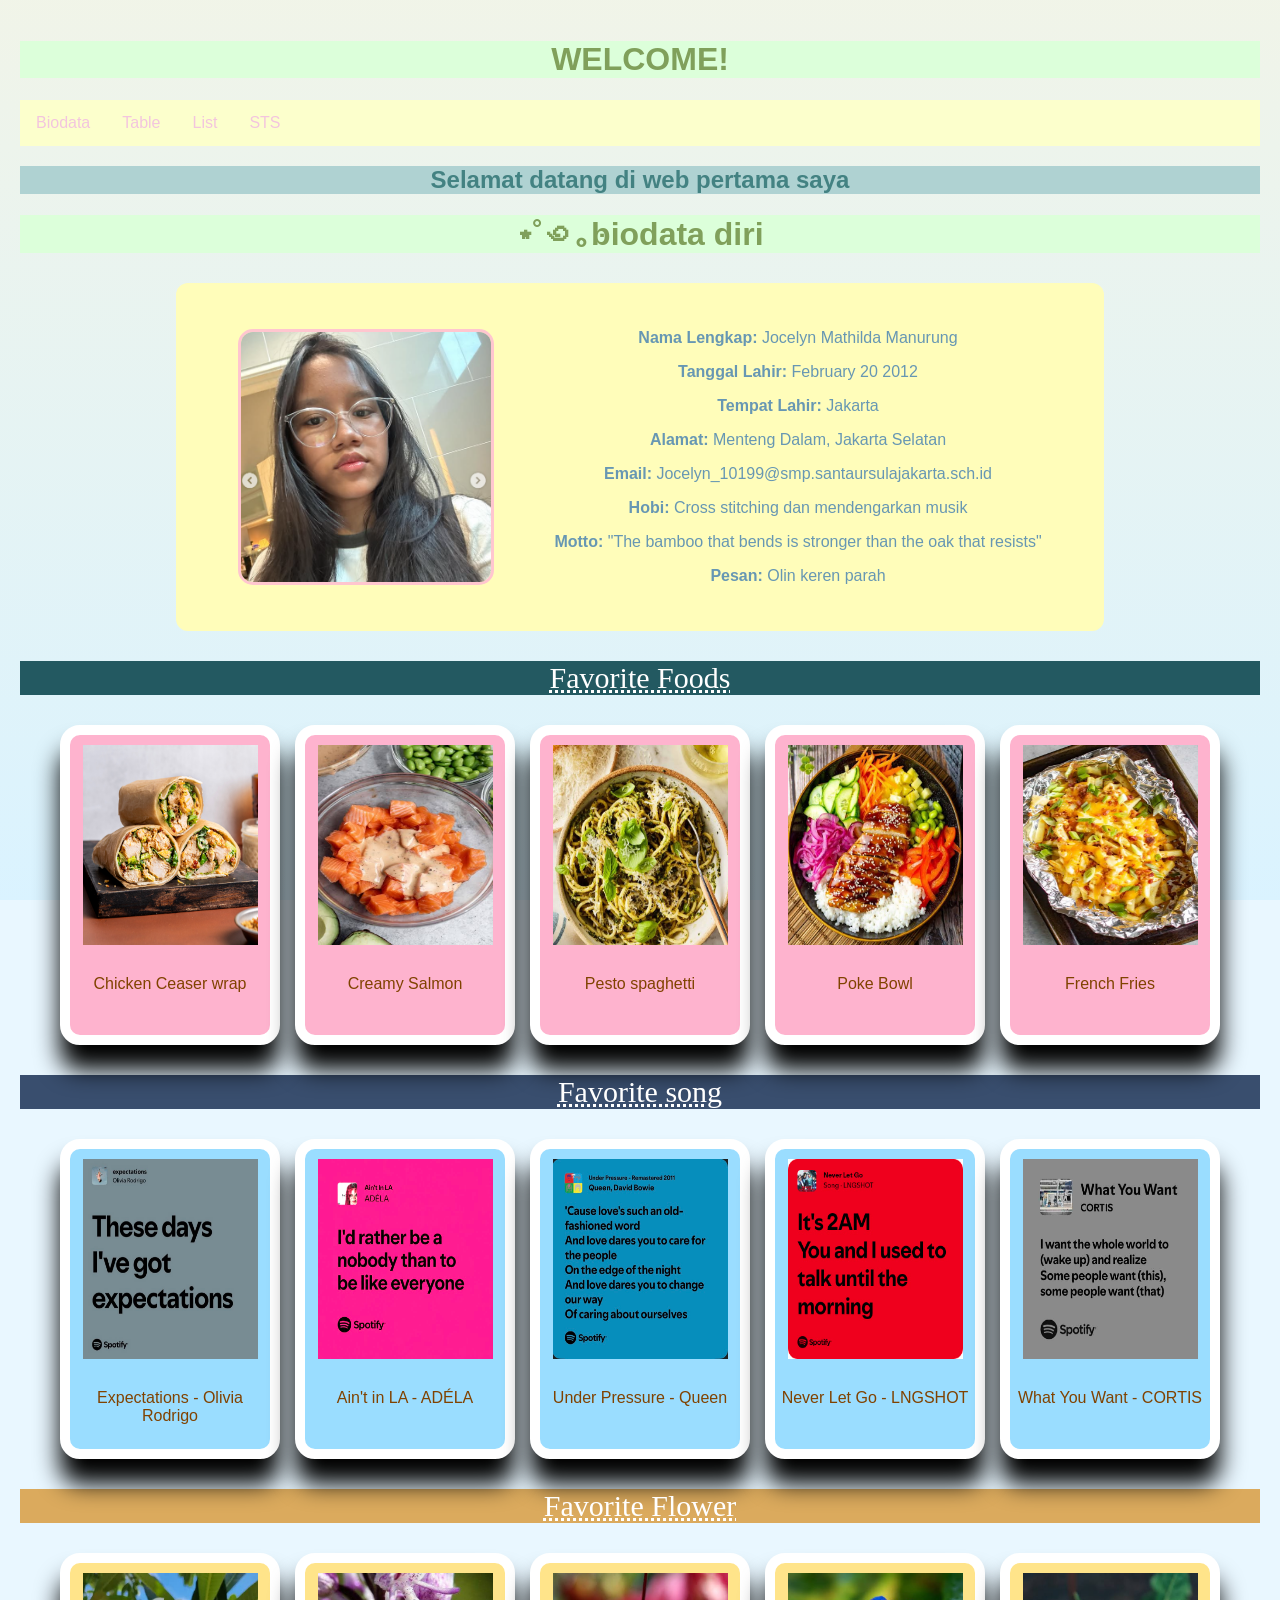
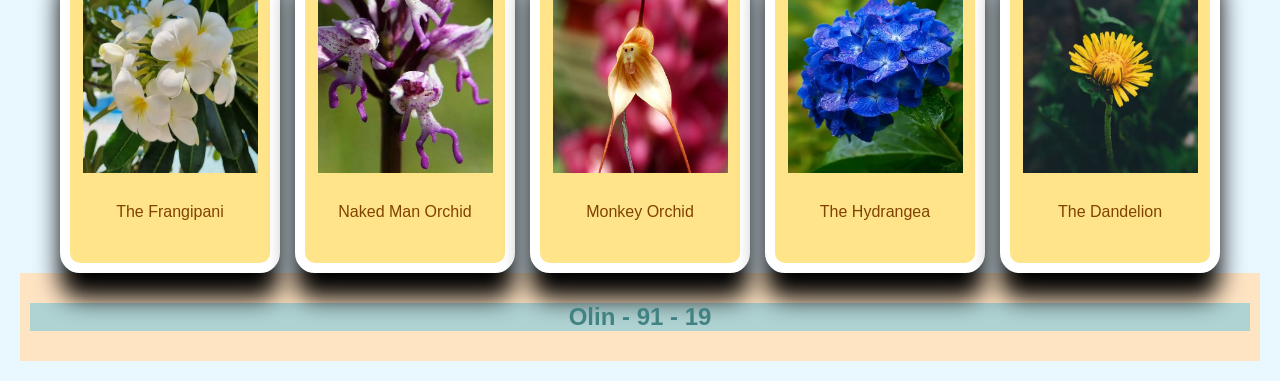
<file: index.html>
<!DOCTYPE html>
<html>
    <head>
        <title>Layout Website </title>
        <link rel="stylesheet" href="index.css">
    </head>
   
 <body>
        <!-- membuat header -->
         <div class="header">
            <h1>WELCOME!</h1>

         </div> 
         <div class="topnav">
            <a href="biodata.html">Biodata</a>
            <a href="table_marge.html">Table</a>
            <a href="list.html">List</a>
            <a href="sts_olin_91_19_html.html">STS</a>
         </div>

         <!-- membuat content -->
   
 <body>
        <h2>Selamat datang di web pertama saya</h2>
        <h1>⋆˚꩜｡ּbiodata diri</h1>

        <div class="biodata">
            <div class="content">
                <div class="foto">
                    <img src="olin.png" alt="Foto Olin" class="top">
                    <img src="bayi.jpg" alt="Foto kecil Olin" class="bottom">
                 </div>

  <div class="Isi">
        <p> <b>Nama Lengkap:</b> Jocelyn Mathilda Manurung</p>
        <p> <b>Tanggal Lahir:</b> February 20 2012</p>
        <p> <b>Tempat Lahir:</b> Jakarta </p>
        <p> <b>Alamat:</b> Menteng Dalam, Jakarta Selatan</p>
        <p> <b>Email:</b> Jocelyn_10199@smp.santaursulajakarta.sch.id</p>
        <p> <b>Hobi:</b> Cross stitching dan mendengarkan musik</p>
        <p> <b>Motto:</b> "The bamboo that bends is stronger than the oak that resists"</p>
        <p> <b>Pesan:</b> Olin keren parah</p>
  </div>






            </div>








        </div>

<div class="Favfood" >
                <p class="f">
                    Favorite Foods
                </p>
            </div>
        <div class="parent-container">
            <div class="food">
                 <img src="chicken.jpg" alt="Chicken">
                 <p class="a"> Chicken Ceaser wrap</p>
            </div>
            <div class="food">
                <img src="creamy raw salmon.jpg" alt="Salmon">
                <p class="a">Creamy Salmon</p>
            </div>
            <div class="food">
                <img src="pesto.jpg" alt="Pesto">
                <p class="a">Pesto spaghetti</p>
            </div>
            <div class="food">
                <img src="bowl.jpg" alt="poke">
                <p class="a">Poke Bowl</p>
            </div>
             <div class="food">
                <img src="fry.jpg" alt="Fries">
                <p class="a">French Fries</p>
            </div>
         </div>

<div class="Favsong" >
                <p class="f">
                    Favorite song
                </p>
            </div>
        <div class="parent-container">
            <div class="song">
                 <img src="expectations (olivia rodrigo).jpg" alt="expectations">
                 <p class="a"> Expectations - Olivia Rodrigo</p>
            </div>
            <div class="song">
                <img src="Ain’t In LA ADÉLA.jpg" alt="LA">
                <p class="a">Ain't in LA - ADÉLA</p>
            </div>
            <div class="song">
                <img src="under.jpg" alt="Pressure">
                <p class="a">Under Pressure - Queen</p>
            </div>
            <div class="song">
                <img src="Never Let Go.jpg" alt="letgo">
                <p class="a">Never Let Go - LNGSHOT</p>
            </div>
             <div class="song">
                <img src="What You Want.jpg" alt="want">
                <p class="a">What You Want - CORTIS</p>
            </div>
         </div>

<div class="Favflower" >
                <p class="f">
                    Favorite Flower
                </p>
            </div>
        <div class="parent-container">
            <div class="flower">
                 <img src="frangipani.jpg" alt="frangipani">
                 <p class="a">The Frangipani</p>
            </div>
            <div class="flower">
                <img src="orchid.jpg" alt="orchid">
                <p class="a">Naked Man Orchid</p>
            </div>
            <div class="flower">
                <img src="monkey.jpg" alt="monkey">
                <p class="a">Monkey Orchid</p>
            </div>
            <div class="flower">
                <img src="hydrangea.jpg" alt="Hydrangea">
                <p class="a">The Hydrangea</p>
            </div>
             <div class="flower">
                <img src="dandelion.jpg" alt="dandelion">
                <p class="a">The Dandelion</p>
            </div>
         </div>

    </body>


 <!-- membuat footer -->
          <div class="footer">
            <h2>Olin - 91 - 19 </h2>
        </div>
</html>
</file>
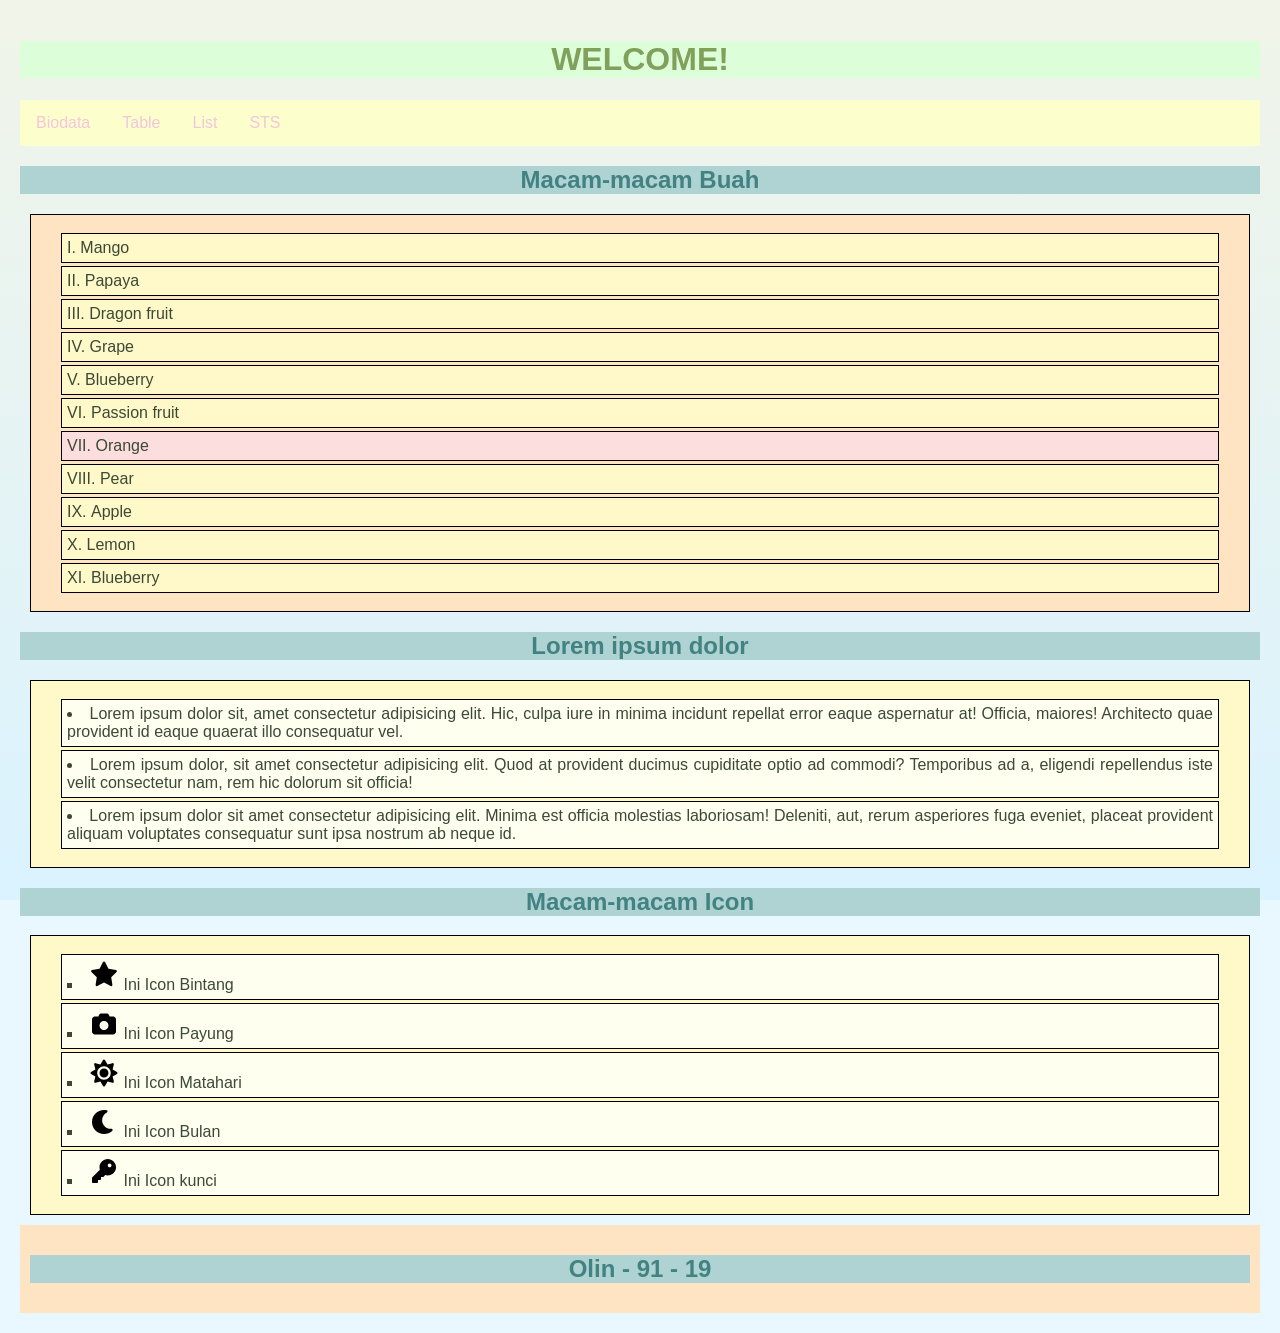
<file: list.html>
<!DOCTYPE html>
<html>
    <head>
<title>Layout Website </title>
        <link rel="stylesheet" href="index.css">
    </head>
        

   
    <body>
        <!-- membuat header -->
         <div class="header">
            <h1>WELCOME!</h1>
        <!-- membuat navigator menu -->
         </div>



         <div class="topnav">
            <a href="biodata.html">Biodata</a>
            <a href="table_marge.html">Table</a>
            <a href="list.html">List</a>
            <a href="sts_olin_91_19_html.html">STS</a>
         </div>


         <!-- membuat content -->
          <!-- Ol = tipa angka dan list
           ul = tipe simbol -->
           
          <h2>Macam-macam Buah</h2>
          <ol type="I">
            <li>Mango</li>
            <li>Papaya</li>
            <li>Dragon fruit</li>
            <li>Grape</li>
            <li>Blueberry</li>
            <li>Passion fruit</li>
            <li class="a">Orange</li>
            <li>Pear</li>
            <li>Apple</li>
            <li>Lemon</li>
            <li>Blueberry</li>


          </ol>
          <h2>Lorem ipsum dolor </h2>
          <ul type="disc" >
            <li>Lorem ipsum dolor sit, amet consectetur adipisicing elit. Hic, culpa iure in minima incidunt repellat error eaque aspernatur at! Officia, maiores! Architecto quae provident id eaque quaerat illo consequatur vel.</li>
            <li>Lorem ipsum dolor, sit amet consectetur adipisicing elit. Quod at provident ducimus cupiditate optio ad commodi? Temporibus ad a, eligendi repellendus iste velit consectetur nam, rem hic dolorum sit officia!</li>
            <li>Lorem ipsum dolor sit amet consectetur adipisicing elit. Minima est officia molestias laboriosam! Deleniti, aut, rerum asperiores fuga eveniet, placeat provident aliquam voluptates consequatur sunt ipsa nostrum ab neque id.</li>
          </ul>

           <h2>Macam-macam Icon </h2>
          <ul type="square">
            <li>
        <i class="fa-solid fa-star"></i>
        <svg width="30" height="30" xmlns="http://www.w3.org/2000/svg" viewBox="0 0 640 640"><!--!Font Awesome Free v7.3.1 by @fontawesome - https://fontawesome.com License - https://fontawesome.com/license/free Copyright 2026 Fonticons, Inc.--><path d="M341.5 45.1C337.4 37.1 329.1 32 320.1 32C311.1 32 302.8 37.1 298.7 45.1L225.1 189.3L65.2 214.7C56.3 216.1 48.9 222.4 46.1 231C43.3 239.6 45.6 249 51.9 255.4L166.3 369.9L141.1 529.8C139.7 538.7 143.4 547.7 150.7 553C158 558.3 167.6 559.1 175.7 555L320.1 481.6L464.4 555C472.4 559.1 482.1 558.3 489.4 553C496.7 547.7 500.4 538.8 499 529.8L473.7 369.9L588.1 255.4C594.5 249 596.7 239.6 593.9 231C591.1 222.4 583.8 216.1 574.8 214.7L415 189.3L341.5 45.1z"/></svg>
          Ini Icon Bintang</li> 
          <li>
        <i class="fa-solid fa-camera"></i>
      <svg width="30" height="30" xmlns="http://www.w3.org/2000/svg" viewBox="0 0 640 640"><!--!Font Awesome Free v7.3.1 by @fontawesome - https://fontawesome.com License - https://fontawesome.com/license/free Copyright 2026 Fonticons, Inc.--><path d="M213.1 128.8L202.7 160L128 160C92.7 160 64 188.7 64 224L64 480C64 515.3 92.7 544 128 544L512 544C547.3 544 576 515.3 576 480L576 224C576 188.7 547.3 160 512 160L437.3 160L426.9 128.8C420.4 109.2 402.1 96 381.4 96L258.6 96C237.9 96 219.6 109.2 213.1 128.8zM320 256C373 256 416 299 416 352C416 405 373 448 320 448C267 448 224 405 224 352C224 299 267 256 320 256z"/></svg>
          Ini Icon Payung</li>
        <li>
            <i class="fa-solid fa-sun"></i>
            <svg width="30" height="30" xmlns="http://www.w3.org/2000/svg" viewBox="0 0 640 640" width="30" height="30"><!--!Font Awesome Pro v7.3.1 by @fontawesome - https://fontawesome.com License - https://fontawesome.com/license (Commercial License) Copyright 2026 Fonticons, Inc.--><path d="M320 32C328.4 32 336.3 36.4 340.6 43.7L396.1 136.3L500.9 110C509.1 108 517.8 110.4 523.7 116.3C529.6 122.2 532 131 530 139.1L503.7 243.8L596.4 299.3C603.6 303.6 608.1 311.5 608.1 319.9C608.1 328.3 603.7 336.2 596.4 340.5L503.7 396.1L530 500.8C532 509 529.6 517.7 523.7 523.6C517.8 529.5 509 532 500.9 530L396.2 503.7L340.7 596.4C336.4 603.6 328.5 608.1 320.1 608.1C311.7 608.1 303.8 603.7 299.5 596.4L243.9 503.7L139.2 530C131 532 122.4 529.6 116.4 523.7C110.4 517.8 108 509 110 500.8L136.2 396.1L43.6 340.6C36.4 336.2 32 328.4 32 320C32 311.6 36.4 303.7 43.7 299.4L136.3 243.9L110 139.1C108 130.9 110.3 122.3 116.3 116.3C122.3 110.3 131 108 139.2 110L243.9 136.2L299.4 43.6L301.2 41C305.7 35.3 312.6 31.9 320 31.9zM320 176C240.5 176 176 240.5 176 320C176 399.5 240.5 464 320 464C399.5 464 464 399.5 464 320C464 240.5 399.5 176 320 176zM320 416C267 416 224 373 224 320C224 267 267 224 320 224C373 224 416 267 416 320C416 373 373 416 320 416z"/></svg>
            Ini Icon Matahari
        </li>
        <li>
            <i class="fa-sharp fa-solid fa-moon"></i>
          <svg width="30" height="30" xmlns="http://www.w3.org/2000/svg" viewBox="0 0 640 640"><!--!Font Awesome Free v7.3.1 by @fontawesome - https://fontawesome.com License - https://fontawesome.com/license/free Copyright 2026 Fonticons, Inc.--><path d="M320 64C178.6 64 64 178.6 64 320C64 461.4 178.6 576 320 576C388.8 576 451.3 548.8 497.3 504.6C504.6 497.6 506.7 486.7 502.6 477.5C498.5 468.3 488.9 462.6 478.8 463.4C473.9 463.8 469 464 464 464C362.4 464 280 381.6 280 280C280 207.9 321.5 145.4 382.1 115.2C391.2 110.7 396.4 100.9 395.2 90.8C394 80.7 386.6 72.5 376.7 70.3C358.4 66.2 339.4 64 320 64z"/></svg>
            Ini Icon Bulan
        </li>
        <li>
            <i class="fa-solid fa-key"></i>
           <svg width="30" height="30" xmlns="http://www.w3.org/2000/svg" viewBox="0 0 640 640"><!--!Font Awesome Free v7.3.1 by @fontawesome - https://fontawesome.com License - https://fontawesome.com/license/free Copyright 2026 Fonticons, Inc.--><path d="M400 416C497.2 416 576 337.2 576 240C576 142.8 497.2 64 400 64C302.8 64 224 142.8 224 240C224 258.7 226.9 276.8 232.3 293.7L71 455C66.5 459.5 64 465.6 64 472L64 552C64 565.3 74.7 576 88 576L168 576C181.3 576 192 565.3 192 552L192 512L232 512C245.3 512 256 501.3 256 488L256 448L296 448C302.4 448 308.5 445.5 313 441L346.3 407.7C363.2 413.1 381.3 416 400 416zM440 160C462.1 160 480 177.9 480 200C480 222.1 462.1 240 440 240C417.9 240 400 222.1 400 200C400 177.9 417.9 160 440 160z"/></svg>
        Ini Icon kunci
        </li>
         </ul>
       
         <!-- membuat footer -->
            <div class="footer">
                <h2> Olin - 91 - 19</h2>
            </div>
     
    </body>


</html>
</file>
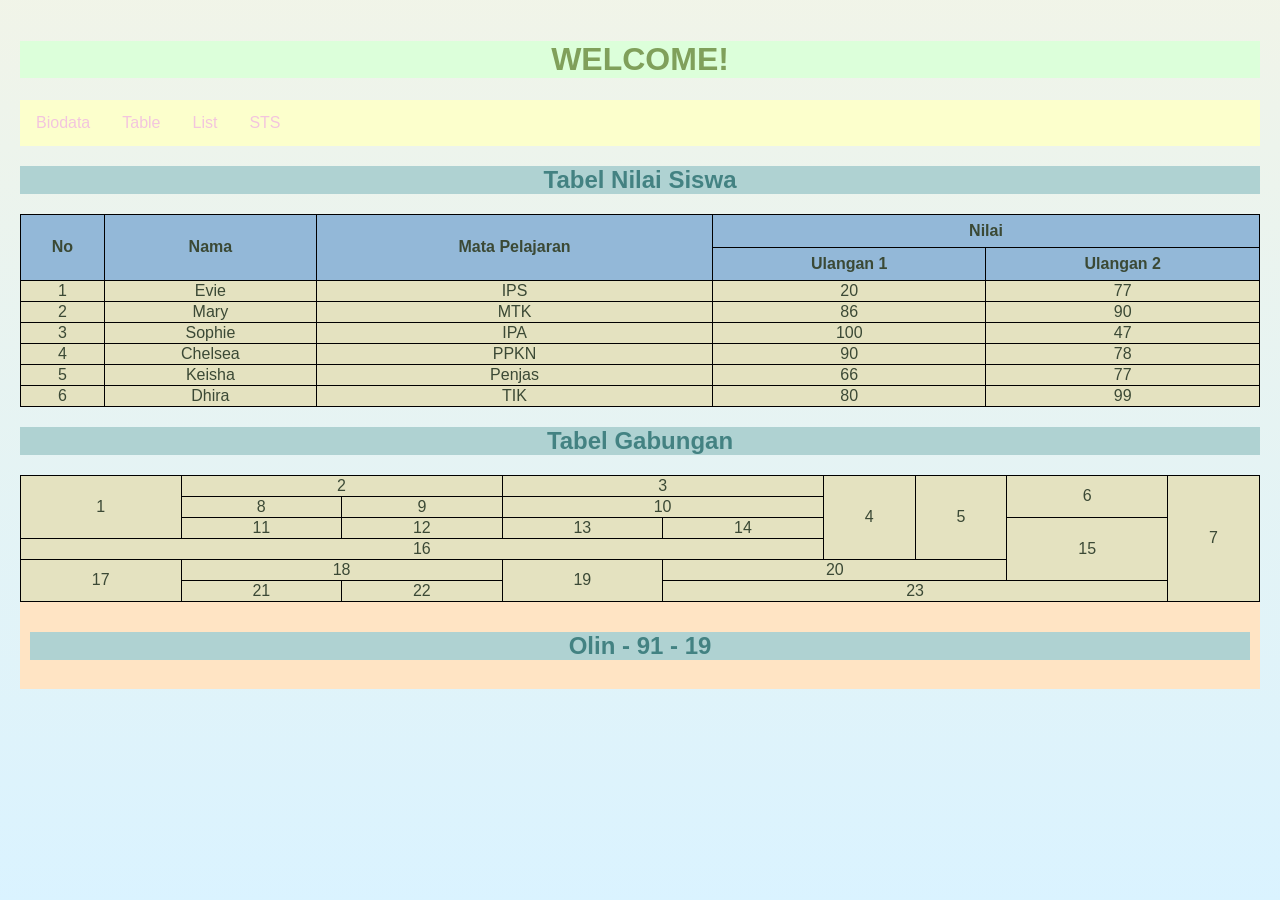
<file: table_marge.html>
<!DOCTYPE html>
<html>
    <head>
        <title>Layout Website </title>
        <link rel="stylesheet" href="index.css">
    </head>
   
    <body>
<!-- membuat header -->
         <div class="header">
            <h1>WELCOME!</h1>
        <!-- membuat navigator menu -->
         </div>
       
         
 <div class="topnav">
            <a href="biodata.html">Biodata</a>
            <a href="table_marge.html">Table</a>
            <a href="list.html">List</a>
            <a href="sts_olin_91_19_html.html">STS</a>
         </div>

           <h2>Tabel Nilai Siswa</h2>
        <table>
            <tr>
                <th rowspan="2">No</th>
                <th rowspan="2">Nama</th>
                <th rowspan="2">Mata Pelajaran</th>
                <th colspan="2">Nilai</th>
               
            </tr>
            <tr>
                <th>Ulangan 1</th>
                <th>Ulangan 2</th>
            </tr>
            <tr>
                <td>1</td>
                <td>Evie</td>
                <td>IPS</td>
                <td>20</td>
                <td>77</td>
            </tr>
            <tr>
                <td>2</td>
                <td>Mary</td>
                <td>MTK</td>
                <td>86</td>
                <td>90</td>
            </tr>
            <tr>
                <td>3</td>
                <td>Sophie</td>
                <td>IPA</td>
                <td>100</td>
                <td>47</td>
            </tr>
            <tr>
                <td>4</td>
                <td>Chelsea</td>
                <td>PPKN</td>
                <td>90</td>
                <td>78</td>
            </tr>
            <tr>
                <td>5</td>
                <td>Keisha</td>
                <td>Penjas</td>
                <td>66</td>
                <td>77</td>
            </tr>
            <tr>
                <td>6</td>
                <td>Dhira</td>
                <td>TIK</td>
                <td>80</td>
                <td>99</td>
            </tr>

        </table>
<h2>Tabel Gabungan</h2>

            <table>
   <tr>
                <td rowspan="3">1</td>
                <td colspan="2">2</td>
                <td colspan="2">3</td>
                <td rowspan="4">4</td>
                <td rowspan="4">5</td>
                <td rowspan="2">6</td>
                <td rowspan="6">7</td>
            </tr>
            <tr>
                <td>8</td>
                <td>9</td>
                <td colspan="2">10</td>
            </tr>
             <tr>
                <td>11</td>
                <td>12</td>
                <td>13</td>
                <td>14</td>
                <td rowspan="3">15</td>
            </tr>
            <tr>
                <td colspan="5">16</td>
            </tr>
            <tr>
                <td rowspan="2">17</td>
                <td colspan="2">18</td>
                <td rowspan="2">19</td>
                <td colspan="3">20</td>
            </tr>
            <tr>
                <td>21</td>
                <td>22</td>
                <td colspan="4">23</td>
            </tr>
</table>
           
         <!-- membuat footer -->
          <div class="footer">
            <h2> Olin - 91 - 19 </h2>
        </div>
    </body>
</html>
</file>
<file: index.css>
body {
    margin: 0;
/* membuat style pada header */
    background-color: rgb(233, 247, 255);
    padding: 20px;
    text-align: center;
}
/* membuat style pada navigator/topnav */
.topnav {
    overflow: hidden;
    background-color: rgb(252, 255, 204);
    margin-bottom: 20px;
}
/* membuat style link pada navigator/topnav */
.topnav a {
    float: left;
    display: block;
    color: rgb(243, 197, 222);
    text-align: center;
    padding: 14px 16px;
    text-decoration: none;  
}
.topnav a:hover {
    background-color: rgb(255, 217, 63);
    color: rgb(190, 255, 240);
}
.column {
    float: left;
    padding: 10px;
}


.column.side {
    width: 25%;
   
}
/* membuat style pada column tengah */
.column.middle {
    width: 50%;
}
.row::after {
    content: "";
    display: table;
    clear: both;
}


body{
    background-image: url();
    background-size: cover;
    background-position: center;
}

h2{
    color: rgb(67, 130, 130);
    background-color: rgb(175, 210, 210);
    text-align: center;
}


h1{
    color: rgb(128, 160, 91);
    background-color: rgb(220, 255, 218);
    text-align: center;
}

div.biodata{
    margin: 30px auto;
    width: 70%;
    background-color: rgb(255, 253, 186);
    color: rgb(103, 151, 179);
    padding: 30px;
    border-radius: 12px;
    display: flex;
    justify-content: center;
    align-items: center;
}

div.content{
    display: flex;
    align-items: center;
    justify-content: center;
    gap: 60px;
}

div.foto {
    position: relative;
    width: 250px;
    height: 250px;
    overflow: hidden;
    border-radius: 15px;
    cursor: pointer;
    display: flex;
    align-items: center;
justify-content: center;
border: 3px solid rgb(255, 198, 207);
}
div.foto img{
    position: absolute;
    width: 100%;
    height: 100%;
    object-fit: cover;
    object-position: center;
    transition: transform 0.5s ease, opacity 0.5s ease;
}
div.foto img.top{
    opacity: 1;
    z-index: 2;
}
div.foto:hover img.top{
    opacity: 0;
    transform: scale(1.1);
}
div.foto img.bottom{
    opacity: 0;
    z-index: 1;
}
div.foto:hover img.bottom{
    opacity: 1;
    transform: scale(1.1);
}
.parent-container {
  display: flex;
  flex-direction: row;
  gap: 15px; 
  justify-content: center; 
  align-items: center;
}
div.food{
 background-color:rgb(254, 179, 206);
    height: 300px;
    width: 200px; 
    justify-content: center;
    align-items: center;
  border-radius: 20px;
  border:solid 10px rgb(255, 255, 255);
  box-shadow: 0 25px 25px rgba(0, 0, 0, 50);
  /* Always put transition on the base class */
  transition: transform 0.3s ease, box-shadow 0.3s ease, background-color 0.3s ease;
}
p.a{
    color: rgb(110, 198, 211); 
}
div.food img{
    height: 200px;
    width: 175px;
    margin: 10px;
}
div.food:hover{
    transform: translateY(-20px);
    box-shadow: 0 12px 24px black(0.15);
    background-color:rgb(174, 107, 131);
}
div.Favfood{
    background-color:rgb(35, 89, 97); 
}
p.f{
    text-decoration:underline;
    text-decoration-style:dotted;
    text-decoration-color:rgb(212, 123, 123);
    color:rgb(255, 255, 255);
    font-size: 30px;
    font-family:'Times New Roman', Times, serif;
}

body{
    background-image: url(desktop.jpg);
    background-size: cover;
    background-position: center;
}

.parent-container {
  display: flex;
  flex-direction: row;
  gap: 15px; 
  justify-content: center; 
  align-items: center;
}
div.song{
 background-color:#9addff;
    height: 300px;
    width: 200px; 
    justify-content: center;
    align-items: center;
  border-radius: 20px;
  border:solid 10px rgb(255, 255, 255);
  box-shadow: 0 25px 25px rgba(0, 0, 0, 50);
  /* Always put transition on the base class */
  transition: transform 0.3s ease, box-shadow 0.3s ease, background-color 0.3s ease;
}
p.a{
    color: rgb(167, 241, 211); 
}
div.song img{
    height: 200px;
    width: 175px;
    margin: 10px;
}
div.song:hover{
    transform: translateY(-20px);
    box-shadow: 0 12px 24px black(0.15);
    background-color:#5c8fa8;
}
div.Favsong {
    background-color:rgb(57, 78, 110); 
}
p.f{
    text-decoration:underline;
    text-decoration-style:dotted;
    text-decoration-color:rgb(255, 255, 255);
    color:rgb(255, 255, 255);
    font-size: 30px;
    font-family:'Times New Roman', Times, serif;
}

.parent-container {
  display: flex;
  flex-direction: row;
  gap: 15px; 
  justify-content: center; 
  align-items: center;
}
div.flower{
 background-color:rgb(255, 228, 138);
    height: 300px;
    width: 200px; 
    justify-content: center;
    align-items: center;
  border-radius: 20px;
  border:solid 10px rgb(255, 255, 255);
  box-shadow: 0 25px 25px rgba(0, 0, 0, 50);
  /* Always put transition on the base class */
  transition: transform 0.3s ease, box-shadow 0.3s ease, background-color 0.3s ease;
}
p.a{
    color: rgb(128, 66, 0); 
}
div.flower img{
    height: 200px;
    width: 175px;
    margin: 10px;
}
div.flower:hover{
    transform: translateY(-20px);
    box-shadow: 0 12px 24px black(0.15);
    background-color:rgb(175, 153, 78);
}
div.Favflower{
    background-color:rgb(219, 170, 93);
}
p.f{
    text-decoration:underline;
    text-decoration-style:dotted;
    text-decoration-color:rgb(255, 255, 255);
    color:rgb(255, 255, 255);
    font-size: 30px;
    font-family:'Times New Roman', Times, serif;
}


.footer {
    background-color: bisque;
    padding: 10px;
    text-align: center;
}


table, td {
    border:1px solid black;
}
table, th {
    border:1px solid black;
    text-align: center;
    height: 30px;
    background-color: rgb(147, 184, 216);
}
table {
    border-collapse: collapse;
    width:100%;
}
td {
    background-color: rgb(228, 226, 192);
}


ol{
    border: 1px solid black;
    background-color:bisque;
    margin: 10px;
    list-style-position: inside;
    padding: 15px 30px;
}


ol li{
    border: 1px solid black;
    padding: 5px;
    background-color:rgb(255, 249, 201);
    text-align: justify;
    margin: 3px 0;
}


ul{
    border: 1px solid black;
    background-color:  rgb(255, 249, 201);
    margin: 10px;
    list-style-position: inside;
    padding: 15px 30px;
}


ul li{
    border: 1px solid black;
    padding: 5px;
    background-color: ivory;
    text-align: justify;
    margin: 3px 0;
}


li.a {
    background-color: rgb(253, 222, 222);
}

body {
    margin: 0;
    font-family: Arial, sans-serif;


    background-image:
        linear-gradient(rgba(255, 239, 190, 0.35), rgba(190, 235, 255, 0.35)),
        url("https://pikmin.nintendo.com/images/backgrounds/pikmin-bg.jpg");

    background-size: cover;
    background-position: center;
    background-attachment: fixed;

    color: #3b4935;
}

.flowers span {
    position: fixed;
    top: -50px;
    font-size: 25px;
    z-index: 10;
    animation: falling 9s linear infinite;
    pointer-events: none;
}

.flowers span:nth-child(1) {
    left: 5%;
    animation-delay: 0s;
}

.flowers span:nth-child(2) {
    left: 15%;
    animation-delay: 2s;
}

.flowers span:nth-child(3) {
    left: 25%;
    animation-delay: 4s;
}

.flowers span:nth-child(4) {
    left: 35%;
    animation-delay: 1s;
}

.flowers span:nth-child(5) {
    left: 45%;
    animation-delay: 3s;
}

.flowers span:nth-child(6) {
    left: 55%;
    animation-delay: 5s;
}

.flowers span:nth-child(7) {
    left: 65%;
    animation-delay: 2s;
}

.flowers span:nth-child(8) {
    left: 75%;
    animation-delay: 4s;
}

.flowers span:nth-child(9) {
    left: 85%;
    animation-delay: 1s;
}

.flowers span:nth-child(10) {
    left: 95%;
    animation-delay: 3s;
}

@keyframes falling {

    0% {
        transform: translateY(-50px) rotate(0deg);
        opacity: 1;
    }

    100% {
        transform: translateY(110vh) rotate(360deg);
        opacity: 0;
    }
}

header {
    text-align: center;

    margin: 70px auto 45px;

    padding: 35px;

    width: 70%;

    background: rgba(255, 255, 255, 0.93);

    border: 6px solid #ffd84d;

    border-radius: 30px;

    box-shadow:
        0 7px 0 #ff9ec4,
        0 12px 20px rgba(0, 0, 0, 0.25);
}

header h1 {
    font-size: 58px;

    margin: 0;

    color: #f5a623;

    text-shadow:
        3px 3px #ffe76b,
        5px 5px #8bd3ff;
}

header p {
    font-size: 21px;

    margin-top: 12px;

    color: #5b82b8;

    font-weight: bold;
}

.gallery {
    display: flex;

    justify-content: center;

    gap: 28px;

    flex-wrap: wrap;

    margin: 30px auto 60px;

    width: 90%;
}

.photo-card {
    width: 230px;

    background: #fffdf5;

    padding: 12px;

    border-radius: 22px;

    text-align: center;

    border: 5px solid #8bd3ff;

    box-shadow:
        0 6px 0 #ff9ec4,
        0 8px 15px rgba(0, 0, 0, 0.2);

    transition: 0.3s;
}

.photo-card:nth-child(1) {
    border-color: #ffcf45;
}

.photo-card:nth-child(2) {
    border-color: #ff9ec4;
}

.photo-card:nth-child(3) {
    border-color: #72c9f5;
}

.photo-card:nth-child(4) {
    border-color: #a9d96c;
}

.photo-card:hover {
    transform: translateY(-10px) rotate(1deg);

    box-shadow:
        0 12px 0 #f5c842,
        0 15px 22px rgba(0, 0, 0, 0.3);
}

.photo-card img {
    width: 100%;

    height: 180px;

    object-fit: cover;

    border-radius: 15px;
}

.photo-card p {
    font-weight: bold;

    margin-bottom: 5px;

    color: #536b4a;
}

.information {
    position: relative;

    width: 76%;

    margin: 0 auto 80px;

    padding: 40px 50px;

    background: rgba(255, 255, 255, 0.94);

    border-radius: 30px;

    border: 7px solid #ffcf45;

    box-shadow:
        0 8px 0 #ff9ec4,
        0 12px 25px rgba(0, 0, 0, 0.25);

    line-height: 1.7;
}

.information::before {
    content: "🌼";

    position: absolute;

    top: -35px;

    left: 25px;

    font-size: 50px;
}

.information::after {
    content: "🌱";

    position: absolute;

    bottom: -35px;

    right: 35px;

    font-size: 50px;
}


.information h2 {
    text-align: center;

    font-size: 34px;

    color: #5ca65c;

    margin-top: 0;

    text-shadow: 2px 2px #d8f3a9;
}

.information p {
    font-size: 17px;

    text-align: justify;

    color: #465444;
}

header::before {
    content: "🌸";
    font-size: 30px;
    margin-right: 15px;
}

header::after {
    content: "🌸";
    font-size: 30px;
    margin-left: 15px;
}

@media (max-width: 700px) {

    header {
        width: 78%;
        padding: 25px;
    }

    header h1 {
        font-size: 40px;
    }

    header p {
        font-size: 17px;
    }

    .information {
        width: 72%;
        padding: 30px;
    }

    .information p {
        font-size: 15px;
    }

    .photo-card {
        width: 260px;
    }
}
</file>
